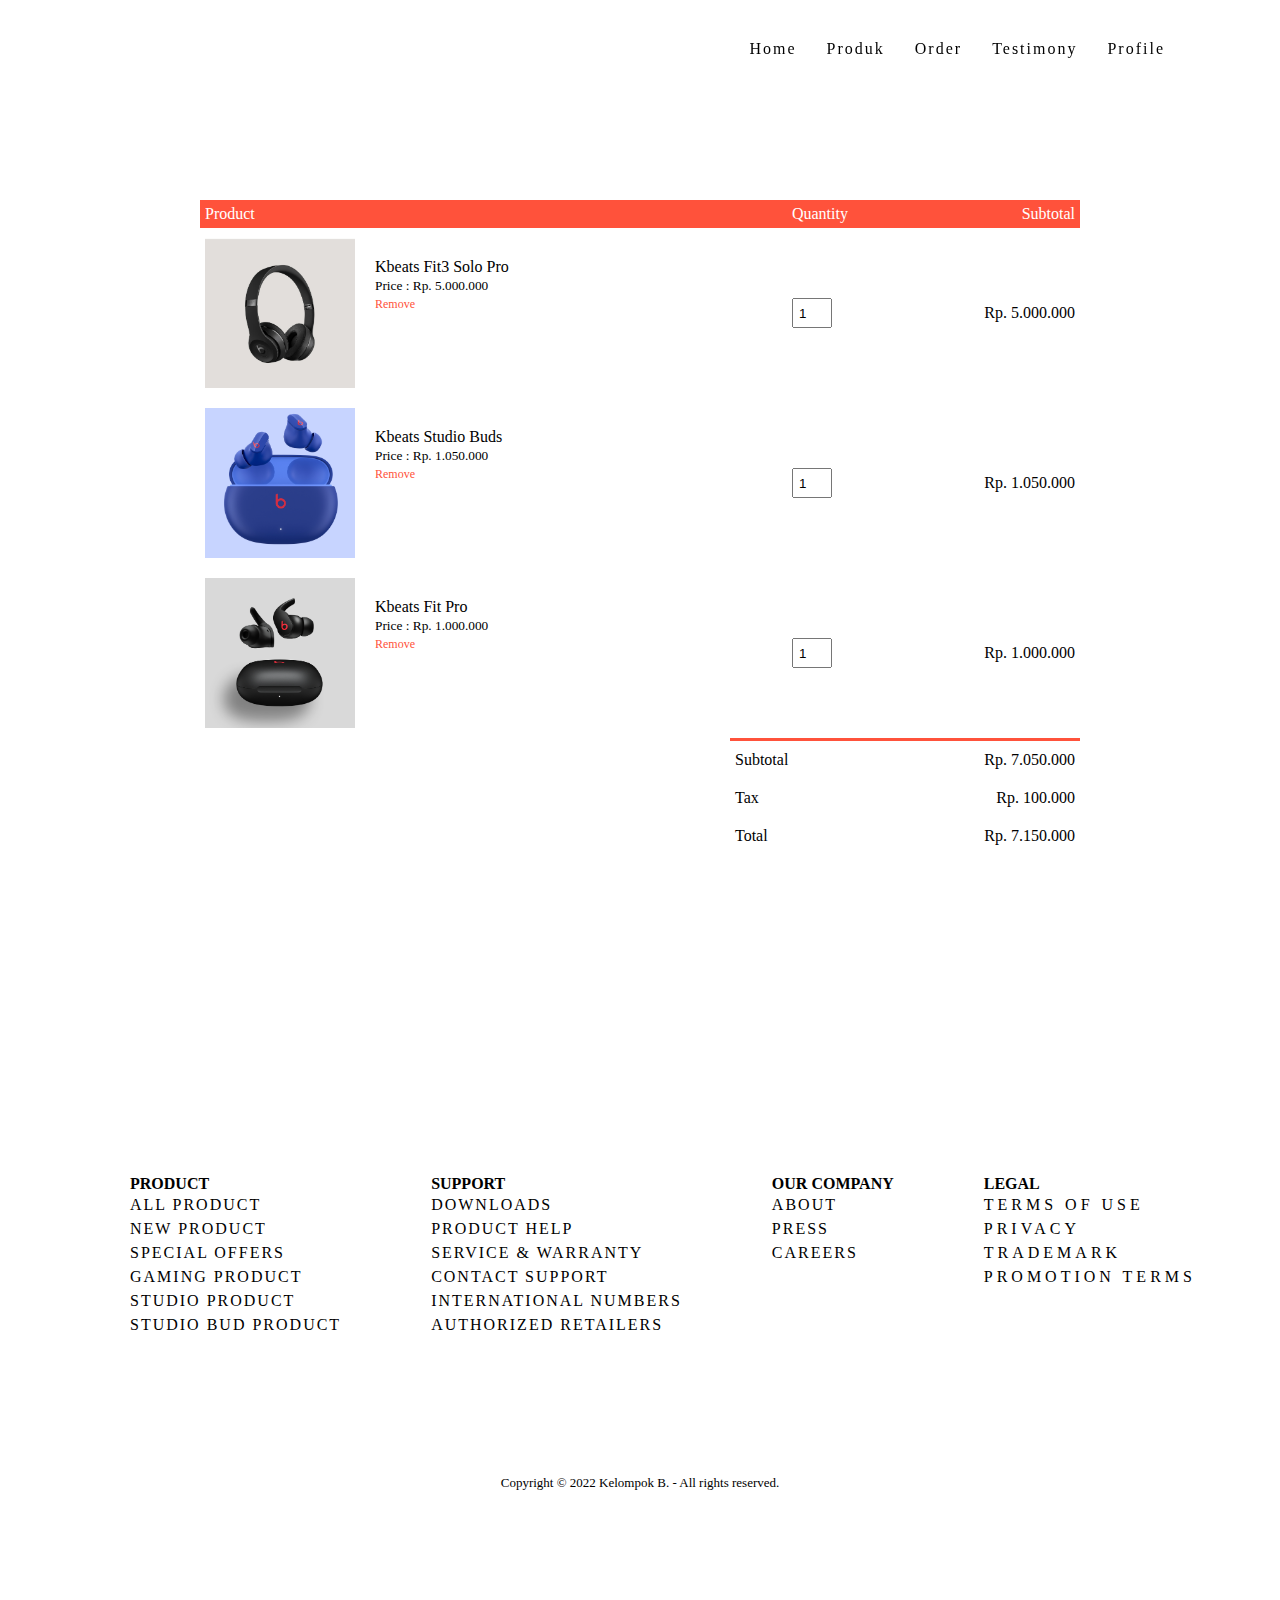
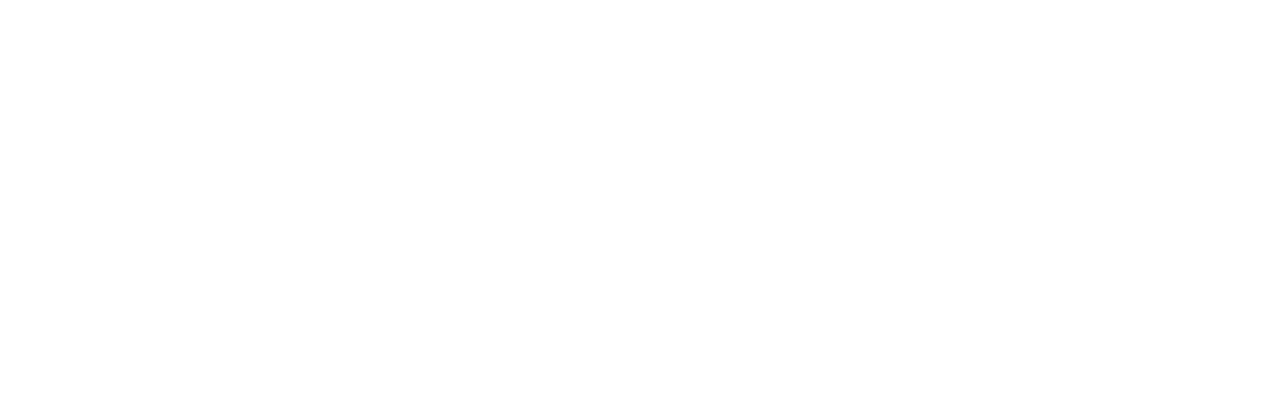
<file: order.html>
<!DOCTYPE html>
<html lang="en">

<head>
    <meta charset="UTF-8">
    <meta http-equiv="X-UA-Compatible" content="IE=edge">
    <meta name="viewport" content="width=device-width, initial-scale=1.0">
    <link rel="stylesheet" href="order.css">
    <title>e-commerce | website</title>
</head>

<body>
    <header>
        <h1 class="logo"> <a href=""></a></h1>
        <ul>
            <li><a href="index.html">Home</a></li>
            <li><a href="product.html">Produk</a></li>
            <li><a href="order.html">Order</a></li>
            <li><a href="testimony.html">Testimony</a></li>
            <li><a href="profile.html">Profile</a></li>
        </ul>
    </header>
    <script src="https://code.jquery.com/jquery-3.6.0.js"></script>
    <script>
        $(window).scroll(function () {
            if ($(window).scrollTop()) {
                $("header").addClass("black")
            }
            else {
                $("header").removeClass("black")
            }
        })

    </script>
    <div class="small-container cart-page">
        <table>
            <tr>
                <th>Product</th>
                <th>Quantity</th>
                <th>Subtotal</th>
            </tr>
            <tr>
                <td>
                    <div class="cart-info">
                        <img src="image/pro3.png" alt="">
                        <div class="productname">
                            <p>Kbeats Fit3 Solo Pro</p>
                            <small>Price : Rp. 5.000.000</small>
                            <br>
                            <a href="">Remove</a>
                        </div>
                    </div>
                </td>
                <td><input type="number" value="1"></td>
                <td>Rp. 5.000.000</td>
            </tr>
            <tr>
                <td>
                    <div class="cart-info">
                        <img src="image/pro2.png" alt="">
                        <div class="productname">
                            <p>Kbeats Studio Buds</p>
                            <small>Price : Rp. 1.050.000</small>
                            <br>
                            <a href="">Remove</a>
                        </div>
                    </div>
                </td>
                <td><input type="number" value="1"></td>
                <td>Rp. 1.050.000</td>
            </tr>
            <tr>
                <td>
                    <div class="cart-info">
                        <img src="image/pro.png" alt="">
                        <div class="productname">
                            <p>Kbeats Fit Pro</p>
                            <small>Price : Rp. 1.000.000</small>
                            <br>
                            <a href="">Remove</a>
                        </div>
                    </div>
                </td>
                <td><input type="number" value="1"></td>
                <td>Rp. 1.000.000</td>
            </tr>
        </table>
        <div class="totalprice">
            <table>
                <tr>
                    <td>Subtotal </td>
                    <td>Rp. 7.050.000</td>
                </tr>
                <tr>
                    <td>Tax</td>
                    <td>Rp. 100.000</td>
                </tr>
                <tr>
                    <td>Total</td>
                    <td>Rp. 7.150.000</td>
                </tr>
            </table>
        </div>
    </div>

    <!-- footer-->
    <div class="footer">
        <div class="produk">
            <ul>
                <li><b>PRODUCT</b></li>
                <li><a href="">ALL PRODUCT</a></li>
                <li><a href="">NEW PRODUCT</a></li>
                <li><a href="">SPECIAL OFFERS</a></li>
                <li><a href="">GAMING PRODUCT</a></li>
                <li><a href="">STUDIO PRODUCT</a></li>
                <li><a href="">STUDIO BUD PRODUCT</a></li>
            </ul>
        </div>
        <div class="produk2">
            <ul>
                <li><b>SUPPORT</b></li>
                <li><a href="">DOWNLOADS</a></li>
                <li><a href="">PRODUCT HELP</a></li>
                <li><a href="">SERVICE & WARRANTY</a></li>
                <li><a href="">CONTACT SUPPORT</a></li>
                <li><a href="">INTERNATIONAL NUMBERS</a></li>
                <li><a href="">AUTHORIZED RETAILERS</a></li>
            </ul>
        </div>
        <div class="produk3">
            <ul>
                <li><b>OUR COMPANY</b></li>
                <li><a href="">ABOUT</a></li>
                <li><a href="">PRESS</a></li>
                <li><a href="">CAREERS</a></li>
            </ul>
        </div>
        <div class="produk4">
            <ul>
                <li> <b>LEGAL</b></li>
                <li> <a href="">TERMS OF USE</a></li>
                <li> <a href=""> PRIVACY</a></li>
                <li> <a href="">TRADEMARK</a></li>
                <li> <a href="">PROMOTION TERMS</a></li>
            </ul>
        </div>
    </div>
</body>
<footer>
    <p>Copyright © 2022 Kelompok B. - All rights reserved.</p>
</footer>



</html>
</file>
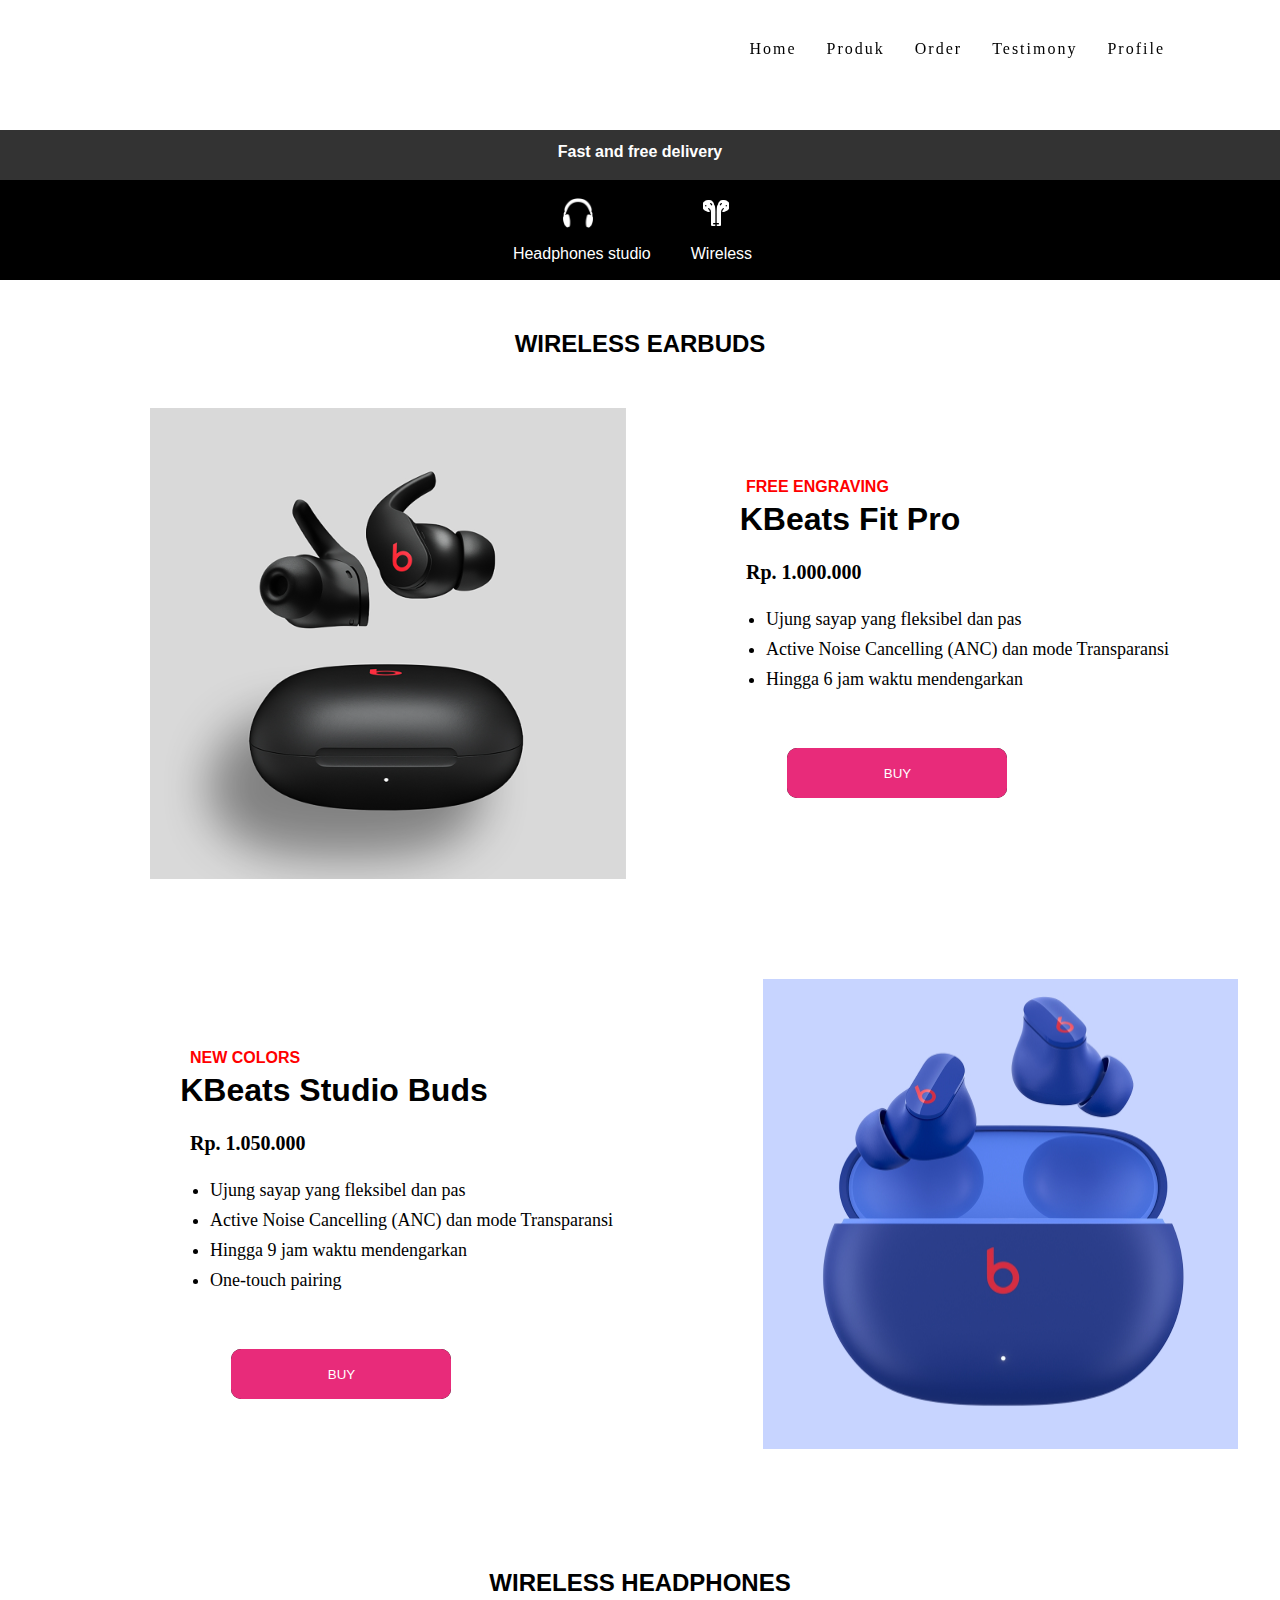
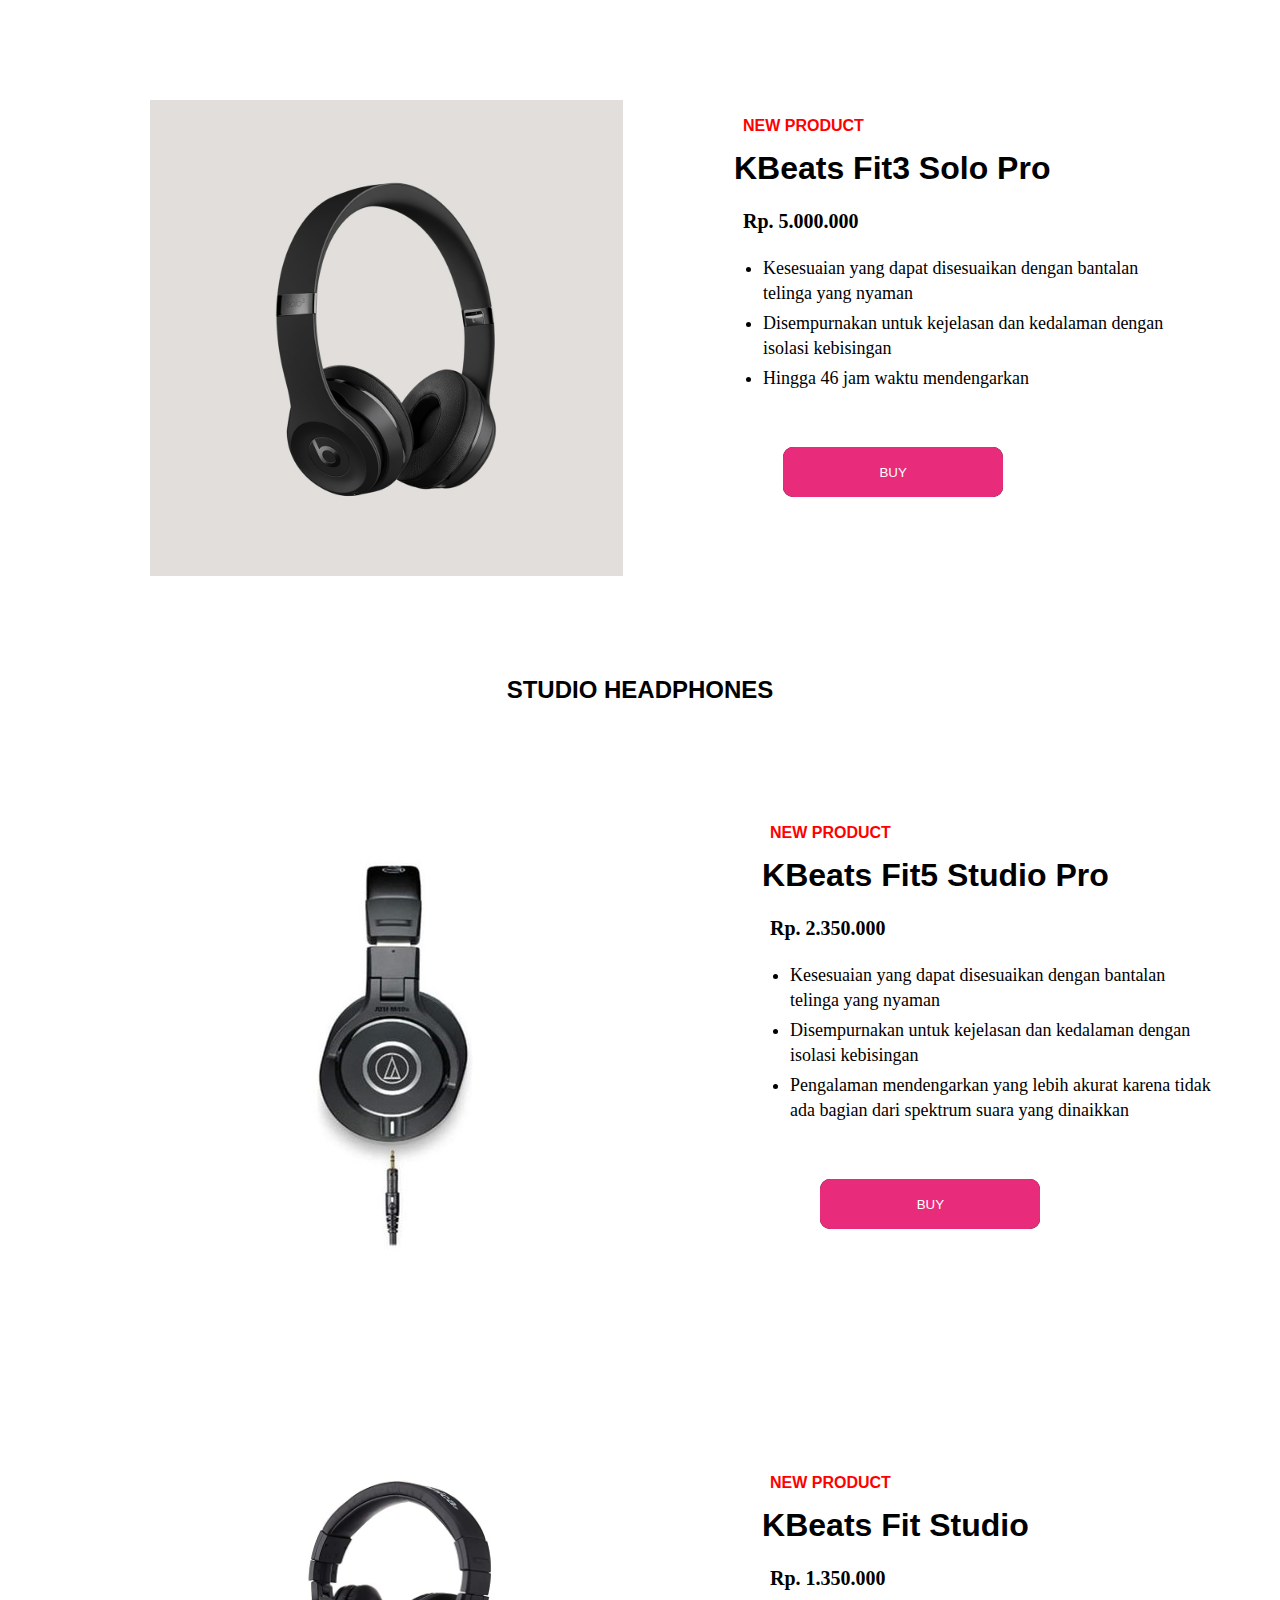
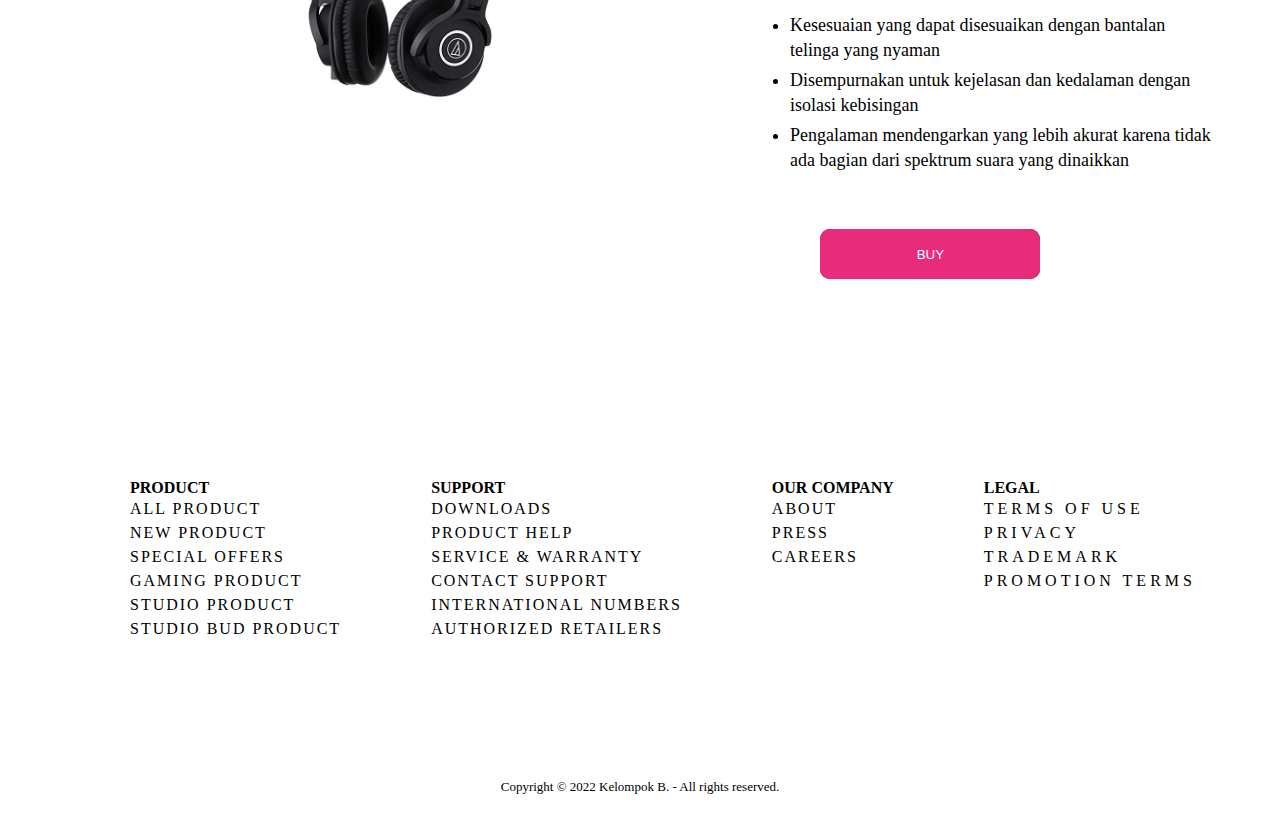
<file: product.html>
<!DOCTYPE html>
<html lang="en">

<head>
    <meta charset="UTF-8">
    <meta http-equiv="X-UA-Compatible" content="IE=edge">
    <meta name="viewport" content="width=device-width, initial-scale=1.0">
    <link rel="stylesheet" href="product.css">
    <title>e-commerce | website</title>
</head>

<body>
    <header>
        <h1 class="logo"> <a href=""></a></h1>
        <ul>
            <li><a href="index.html">Home</a></li>
            <li><a href="product.html">Produk</a></li>
            <li><a href="order.html">Order</a></li>
            <li><a href="testimony.html">Testimony</a></li>
            <li><a href="profile.html">Profile</a></li>
        </ul>
    </header>
    <script src="https://code.jquery.com/jquery-3.6.0.js"></script>
    <script>
        $(window).scroll(function () {
            if ($(window).scrollTop()) {
                $("header").addClass("black")
            }
            else {
                $("header").removeClass("black")
            }
        })

    </script>
    <div class="fast">
        <p><b>Fast and free delivery</b></p>
    </div>
    <div class="produkct">
        <div class="studio">
            <img src="image/headphones-2-512.png" alt="">
            <p>Headphones studio</p>
        </div>
        <div class="wireless">
            <img src="image/earbuds.png" alt="">
            <p>Wireless</p>
        </div>
    </div>
    <div class="produkearbuds">
        <h2>WIRELESS EARBUDS</h2>
        <div class="produk1">
            <img src="image/pro.png" alt="">
            <div class="text">
                <h4><b>FREE ENGRAVING</b></h4>
                <h2><b>KBeats Fit Pro</b></h2>
                <br>
                <p><b>Rp. 1.000.000</b></p>
                <br>
                <ul>
                    <li>Ujung sayap yang fleksibel dan pas</li>
                    <li>Active Noise Cancelling (ANC) dan mode Transparansi</li>
                    <li>Hingga 6 jam waktu mendengarkan</li>
                </ul>
                <br><br>
                <div class="button1">
                    <button class="glow-on-hover" type="button">BUY</button>
                </div>
            </div>
        </div>
    </div>
    <div class="produkearbuds1">
        <div class="produkk">
            <div class="text">
                <h4><b>NEW COLORS</b></h4>
                <h2><b>KBeats Studio Buds</b></h2>
                <br>
                <p><b>Rp. 1.050.000</b></p>
                <br>
                <ul>
                    <li>Ujung sayap yang fleksibel dan pas</li>
                    <li>Active Noise Cancelling (ANC) dan mode Transparansi</li>
                    <li>Hingga 9 jam waktu mendengarkan</li>
                    <li>One-touch pairing</li>
                </ul>
                <br><br>
                <div class="button1">
                    <button class="glow-on-hover" type="button">BUY</button>
                </div>
            </div>
            <img src="image/pro2.png" alt="">
        </div>
    </div>
    <div class="produkearbuds3">
        <h2>WIRELESS HEADPHONES</h2>
        <div class="produk1">
            <img src="image/pro3.png" alt="">
            <div class="text">
                <h4><b>NEW PRODUCT</b></h4>
                <h2><b>KBeats Fit3 Solo Pro</b></h2>
                <br>
                <p><b>Rp. 5.000.000</b></p>
                <br>
                <ul>
                    <li>Kesesuaian yang dapat disesuaikan dengan bantalan <br> telinga yang nyaman</li>
                    <li>Disempurnakan untuk kejelasan dan kedalaman dengan <br> isolasi kebisingan</li>
                    <li>Hingga 46 jam waktu mendengarkan</li>
                </ul>
                <br><br>
                <div class="button1">
                    <button class="glow-on-hover" type="button">BUY</button>
                </div>
            </div>
        </div>
    </div>
    <div class="produkearbuds4">
        <h2>STUDIO HEADPHONES</h2>
        <div class="produk1">
            <img src="image/pro4.jpg" alt="">
            <div class="text">
                <h4><b>NEW PRODUCT</b></h4>
                <h2><b>KBeats Fit5 Studio Pro</b></h2>
                <br>
                <p><b>Rp. 2.350.000</b></p>
                <br>
                <ul>
                    <li>Kesesuaian yang dapat disesuaikan dengan bantalan <br> telinga yang nyaman</li>
                    <li>Disempurnakan untuk kejelasan dan kedalaman dengan <br> isolasi kebisingan</li>
                    <li>Pengalaman mendengarkan yang lebih akurat karena tidak <br> ada bagian dari spektrum suara yang
                        dinaikkan</li>
                </ul>
                <br><br>
                <div class="button1">
                    <button class="glow-on-hover" type="button">BUY</button>
                </div>
            </div>
        </div>
    </div>
    <div class="produkearbuds5">
        <div class="produk1">
            <img src="image/pro5.jpg" alt="">
            <div class="text">
                <h4><b>NEW PRODUCT</b></h4>
                <h2><b>KBeats Fit Studio </b></h2>
                <br>
                <p><b>Rp. 1.350.000</b></p>
                <br>
                <ul>
                    <li>Kesesuaian yang dapat disesuaikan dengan bantalan <br> telinga yang nyaman</li>
                    <li>Disempurnakan untuk kejelasan dan kedalaman dengan <br> isolasi kebisingan</li>
                    <li>Pengalaman mendengarkan yang lebih akurat karena tidak <br> ada bagian dari spektrum suara yang
                        dinaikkan</li>
                </ul>
                <br><br>
                <div class="button1">
                    <button class="glow-on-hover" type="button">BUY</button>
                </div>
            </div>
        </div>
    </div>

    </div>
    <div class="footer">
        <div class="produk">
            <ul>
                <li><b>PRODUCT</b></li>
                <li><a href="">ALL PRODUCT</a></li>
                <li><a href="">NEW PRODUCT</a></li>
                <li><a href="">SPECIAL OFFERS</a></li>
                <li><a href="">GAMING PRODUCT</a></li>
                <li><a href="">STUDIO PRODUCT</a></li>
                <li><a href="">STUDIO BUD PRODUCT</a></li>
            </ul>
        </div>
        <div class="produk2">
            <ul>
                <li><b>SUPPORT</b></li>
                <li><a href="">DOWNLOADS</a></li>
                <li><a href="">PRODUCT HELP</a></li>
                <li><a href="">SERVICE & WARRANTY</a></li>
                <li><a href="">CONTACT SUPPORT</a></li>
                <li><a href="">INTERNATIONAL NUMBERS</a></li>
                <li><a href="">AUTHORIZED RETAILERS</a></li>
            </ul>
        </div>
        <div class="produk3">
            <ul>
                <li><b>OUR COMPANY</b></li>
                <li><a href="">ABOUT</a></li>
                <li><a href="">PRESS</a></li>
                <li><a href="">CAREERS</a></li>
            </ul>
        </div>
        <div class="produk4">
            <ul>
                <li> <b>LEGAL</b></li>
                <li> <a href="">TERMS OF USE</a></li>
                <li> <a href=""> PRIVACY</a></li>
                <li> <a href="">TRADEMARK</a></li>
                <li> <a href="">PROMOTION TERMS</a></li>
            </ul>
        </div>

    </div>
</body>
<footer>
    <p>Copyright © 2022 Kelompok B. - All rights reserved.</p>
</footer>

</html>
</file>
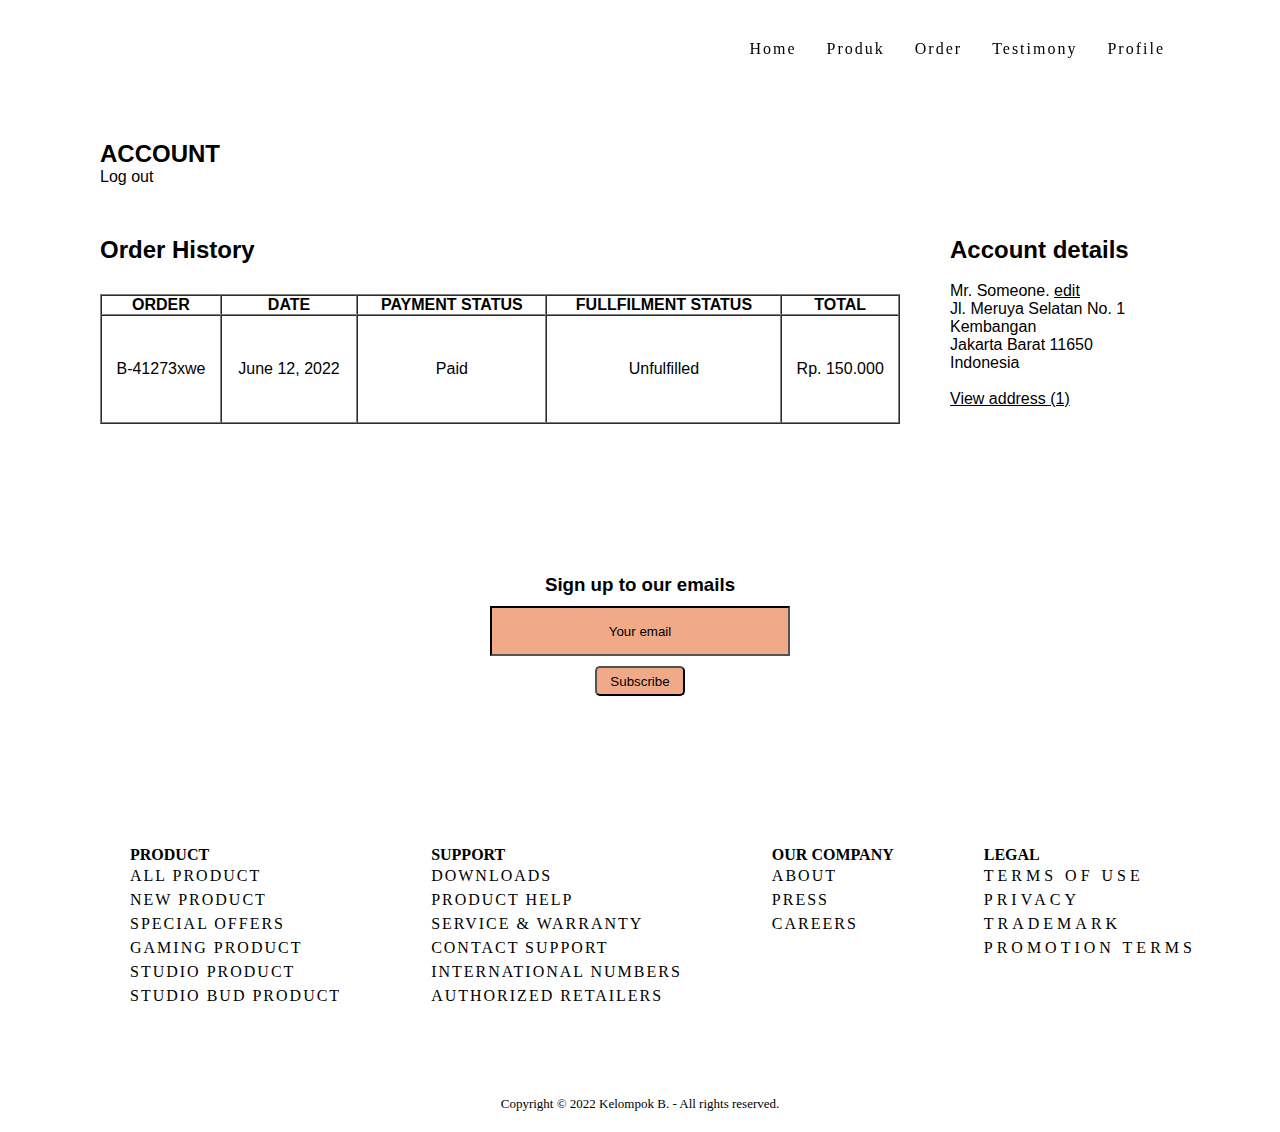
<file: profile.html>
<!DOCTYPE html>
<html lang="en">

<head>
    <meta charset="UTF-8">
    <meta http-equiv="X-UA-Compatible" content="IE=edge">
    <meta name="viewport" content="width=device-width, initial-scale=1.0">
    <link rel="stylesheet" href="profile.css">
    <title>e-commerce | website</title>
</head>

<body>
    <header>
        <h1 class="logo"> <a href=""></a></h1>
        <ul>
            <li><a href="index.html">Home</a></li>
            <li><a href="product.html">Produk</a></li>
            <li><a href="order.html">Order</a></li>
            <li><a href="testimony.html">Testimony</a></li>
            <li><a href="profile.html">Profile</a></li>
        </ul>
    </header>
    <script src="https://code.jquery.com/jquery-3.6.0.js"></script>
    <script>
        $(window).scroll(function () {
            if ($(window).scrollTop()) {
                $("header").addClass("black")
            }
            else {
                $("header").removeClass("black")
            }
        })

    </script>
    <div class="account">
        <div class="log">
            <h2>ACCOUNT</h2>
            <a href="">Log out</a>
        </div>
        <div class="class">
            <div class="order">
                <h2><b>Order History</b></h2>
                <table border="1" cellspacing="0" cellpadding="5">
                    <thead>
                        <tr>
                            <th>ORDER</th>
                            <th>DATE</th>
                            <th>PAYMENT STATUS</th>
                            <th>FULLFILMENT STATUS</th>
                            <th>TOTAL</th>
                        </tr>
                    </thead>
                    <tbody>
                        <tr>
                            <td>B-41273xwe</td>
                            <td>June 12, 2022</td>
                            <td>Paid</td>
                            <td>Unfulfilled</td>
                            <td>Rp. 150.000</td>
                        </tr>
                    </tbody>
                </table>
            </div>
            <div class="details">
                <h2><b>Account details</b></h2>
                <br>
                <p>Mr. Someone. <a href="">edit</a> </p>
                <p>Jl. Meruya Selatan No. 1 Kembangan</p>
                <p>Jakarta Barat 11650</p>
                <p>Indonesia</p>
                <br>
                <a href="">View address (1)</a>

            </div>
        </div>
    </div>
    <div class="form">
        <div class="form1">
            <h3>Sign up to our emails</h3>
            <input type="text" placeholder="Your email" />
        </div>
        <div class="submit">
            <input type="submit" value="Subscribe">
        </div>
    </div>
    <div class="footer">
        <div class="produk">
            <ul>
                <li><b>PRODUCT</b></li>
                <li><a href="">ALL PRODUCT</a></li>
                <li><a href="">NEW PRODUCT</a></li>
                <li><a href="">SPECIAL OFFERS</a></li>
                <li><a href="">GAMING PRODUCT</a></li>
                <li><a href="">STUDIO PRODUCT</a></li>
                <li><a href="">STUDIO BUD PRODUCT</a></li>
            </ul>
        </div>
        <div class="produk2">
            <ul>
                <li><b>SUPPORT</b></li>
                <li><a href="">DOWNLOADS</a></li>
                <li><a href="">PRODUCT HELP</a></li>
                <li><a href="">SERVICE & WARRANTY</a></li>
                <li><a href="">CONTACT SUPPORT</a></li>
                <li><a href="">INTERNATIONAL NUMBERS</a></li>
                <li><a href="">AUTHORIZED RETAILERS</a></li>
            </ul>
        </div>
        <div class="produk3">
            <ul>
                <li><b>OUR COMPANY</b></li>
                <li><a href="">ABOUT</a></li>
                <li><a href="">PRESS</a></li>
                <li><a href="">CAREERS</a></li>
            </ul>
        </div>
        <div class="produk4">
            <ul>
                <li> <b>LEGAL</b></li>
                <li> <a href="">TERMS OF USE</a></li>
                <li> <a href=""> PRIVACY</a></li>
                <li> <a href="">TRADEMARK</a></li>
                <li> <a href="">PROMOTION TERMS</a></li>
            </ul>
        </div>

    </div>
</body>
<footer>
    <p>Copyright © 2022 Kelompok B. - All rights reserved.</p>
</footer>

</html>
</file>
<file: order.css>
* {
    margin: 0%;
    padding: 0%;
    box-sizing: border-box;

}

body {
    min-height: 200vh;
    background: #fff;
}

header {
    position: fixed;
    top: 0%;
    left: 0%;
    width: 100%;
    display: flex;
    justify-content: space-between;
    align-items: center;
    transition: 0.6s;
    padding: 40px 100px;
    z-index: 100000;
}

header .logo {
    position: relative;
    font-weight: 700;
    color: #000;
    text-decoration: none;
    font-size: 2em;
    text-transform: uppercase;
    letter-spacing: 2px;
    transition: 0.5s;
}

header .logo a {
    text-decoration: none;
    color: #000;
}

header ul {
    position: relative;
    display: flex;
    justify-content: center;
    align-items: center;
}

header.black {
    background: #fff;
    height: 50px;
}

header ul li {
    position: relative;
    list-style: none;
}

header ul li a {
    position: relative;
    margin: 0 15px;
    text-decoration: none;
    letter-spacing: 2px;
    font-weight: 500px;
    transition: 0.6s;
    color: #000;
}

header ul li a:after {
    content: "";
    position: absolute;
    background-color: #dffc03;
    height: 3px;
    width: 0;
    left: 0;
    bottom: -10px;
    transition: 0.3s;

}

header ul li a:hover::after {
    width: 100%;

}

.cart-page {
    margin: 200px auto;
    margin-inline: 200px;
}

table {
    width: 100%;
    border-collapse: collapse;
}

.cart-info {
    display: flex;
    flex-wrap: wrap;
}

.cart-info img {
    width: 150px;
    height: 150px;
}

th {
    text-align: left;
    padding: 5px;
    color: #fff;
    background: #ff523b;
    font-weight: normal;
}

td {
    padding: 10px 5px;
}

td input {
    width: 40px;
    height: 30px;
    padding: 5px;

}

td a {
    color: #ff523b;
    font-size: 12px;
    text-decoration: none;
}

.productname {
    margin: 20px;
}

.totalprice {
    display: flex;
    justify-content: flex-end;
    padding-bottom: 20px;
}

.totalprice table {
    border-top: 3px solid #ff523b;
    width: 100%;
    max-width: 350px;
}

td:last-child {
    text-align: right;
}

th:last-child {
    text-align: right;
}


/* footer/ */
.footer {
    display: flex;
    flex-direction: row;
    background-color: #fff;
    height: 400px;
    color: #000;
}

.produk ul {
    margin-top: 100px;
    margin-left: 130px;

}

.produk ul li {
    position: relative;
    list-style: none;

}

.produk ul li a {
    line-height: 1.5em;
    text-decoration: none;
    letter-spacing: 2px;
    font-weight: 500px;
    transition: 0.6s;
    color: #000;
}

.footer .produk2 {
    margin-left: -260px;

}

.produk2 ul {
    margin-top: 100px;
    margin-left: 350px;

}

.produk2 ul li {
    position: relative;
    list-style: none;

}

.produk2 ul li a {
    line-height: 1.5em;
    text-decoration: none;
    letter-spacing: 2px;
    font-weight: 500px;
    transition: 0.6s;
    color: #000;
}

.footer .produk3 {
    margin-left: -260px;

}

.produk3 ul {
    margin-top: 100px;
    margin-left: 350px;

}

.produk3 ul li {
    position: relative;
    list-style: none;

}

.produk3 ul li a {
    line-height: 1.5em;
    text-decoration: none;
    letter-spacing: 2px;
    font-weight: 500px;
    transition: 0.6s;
    color: #000;
}

.footer .produk4 {
    margin-left: -260px;

}

.produk4 ul {
    margin-top: 100px;
    margin-left: 350px;

}

.produk4 ul li {
    position: relative;
    list-style: none;

}

.produk4 ul li a {
    line-height: 1.5em;
    text-decoration: none;
    letter-spacing: 4px;
    font-weight: 500px;
    transition: 0.6s;
    color: #000;
}

.footer .produk a:after {
    content: "";
    position: absolute;
    background-color: #f6a7c8;
    height: 3px;
    width: 0;
    left: 0;
    bottom: 1px;
    transition: 0.3s;

}

.footer .produk a:hover::after {
    width: 100%;

}

.footer .produk2 a:after {
    content: "";
    position: absolute;
    background-color: #f6a7c8;
    height: 3px;
    width: 0;
    left: 0;
    bottom: 1px;
    transition: 0.3s;

}

.footer .produk2 a:hover::after {
    width: 100%;

}

.footer .produk3 a:after {
    content: "";
    position: absolute;
    background-color: #f6a7c8;
    height: 3px;
    width: 0;
    left: 0;
    bottom: 1px;
    transition: 0.3s;

}

.footer .produk3 a:hover::after {
    width: 100%;

}

.footer .produk4 a:after {
    content: "";
    position: absolute;
    background-color: #f6a7c8;
    height: 3px;
    width: 0;
    left: 0;
    bottom: 1px;
    transition: 0.3s;

}

.footer .produk4 a:hover::after {
    width: 100%;

}

footer {
    text-align: center;
    padding-bottom: 5px;
    font-size: small;
}
</file>
<file: product.css>
* {
    margin: 0%;
    padding: 0%;
    box-sizing: border-box;

}

body {
    min-height: 200vh;
    background: #fff;
}

header {
    position: fixed;
    top: 0%;
    left: 0%;
    width: 100%;
    display: flex;
    justify-content: space-between;
    align-items: center;
    transition: 0.6s;
    padding: 40px 100px;
    z-index: 100000;
}

header .logo {
    position: relative;
    font-weight: 700;
    color: #000;
    text-decoration: none;
    font-size: 2em;
    text-transform: uppercase;
    letter-spacing: 2px;
    transition: 0.5s;
}

header .logo a {
    text-decoration: none;
    color: #000;
}

header ul {
    position: relative;
    display: flex;
    justify-content: center;
    align-items: center;
}

header.black {
    background: #fff;
    height: 50px;
}

header ul li {
    position: relative;
    list-style: none;
}

header ul li a {
    position: relative;
    margin: 0 15px;
    text-decoration: none;
    letter-spacing: 2px;
    font-weight: 500px;
    transition: 0.6s;
    color: #000;
}

header ul li a:after {
    content: "";
    position: absolute;
    background-color: #dffc03;
    height: 3px;
    width: 0;
    left: 0;
    bottom: -10px;
    transition: 0.3s;

}

header ul li a:hover::after {
    width: 100%;

}

.fast {
    margin-top: 130px;
    text-align: center;
    background-color: #333333;
    height: 50px;
}

.fast p {
    padding-top: 13px;
    color: #fff;
    font-family: 'Segoe UI', Tahoma, Geneva, Verdana, sans-serif;

}

.produkct {
    display: flex;
    flex-direction: row;
    background-color: #000;
    height: 100px;
    align-items: center;
    justify-content: center;
    padding-right: 15px;
}

.produkct .studio img {
    margin-left: 50px;
    width: 30px;
    height: 30px;
}

.produkct .studio p {
    padding-top: 13px;
    color: #fff;
    font-family: 'Segoe UI', Tahoma, Geneva, Verdana, sans-serif;

}

.produkct .wireless img {
    margin-left: 50px;
    width: 30px;
    height: 30px;
}

.produkct .wireless p {
    margin-left: 40px;
    padding-top: 13px;
    color: #fff;
    font-family: 'Segoe UI', Tahoma, Geneva, Verdana, sans-serif;

}

.produkearbuds h2 {
    margin-top: 50px;
    text-align: center;
    font-family: 'Segoe UI', Tahoma, Geneva, Verdana, sans-serif;
}

.produkearbuds .produk1 {
    display: flex;
    flex-direction: row;
}

.produkearbuds .produk1 img {
    margin-top: 50px;
    margin-left: 150px;
    padding-bottom: 50px;
}


.produkearbuds .produk1 .text h4 {
    margin-top: 120px;
    margin-left: 120px;
    font-family: 'Segoe UI', Tahoma, Geneva, Verdana, sans-serif;
    color: red;
}

.produkearbuds .produk1 .text h2 {
    margin-top: 5px;
    margin-left: -95px;
    font-size: xx-large;
    font-family: 'Segoe UI', Tahoma, Geneva, Verdana, sans-serif;
    color: black;
}

.produkearbuds .produk1 p {
    margin-top: 5px;
    margin-left: 120px;
    font-size: 20px;
    color: black;
}

.produkearbuds .produk1 ul li {
    margin-top: 5px;
    line-height: 25px;
    margin-left: 140px;
    font-size: large;
    color: black;
}

.button1 {
    margin-top: 20px;
    justify-content: center;
    align-items: center;
    align-content: center;
    display: flex;
    flex-direction: row;
    padding-bottom: 50px;
}

.glow-on-hover {
    width: 220px;
    height: 50px;
    border: none;
    outline: none;
    color: #fff;
    background: #000;
    cursor: pointer;
    position: relative;
    z-index: 0;
    border-radius: 10px;
}

.glow-on-hover:before {
    content: '';
    background: linear-gradient(45deg, #ff0000, #ff7300, #fffb00, #48ff00, #00ffd5, #002bff, #7a00ff, #ff00c8, #ff0000);
    position: absolute;
    top: -2px;
    left: -2px;
    background-size: 400%;
    z-index: -1;
    filter: blur(5px);
    width: calc(100% + 4px);
    height: calc(100% + 4px);
    animation: glowing 20s linear infinite;
    opacity: 0;
    transition: opacity .3s ease-in-out;
    border-radius: 10px;
}

.glow-on-hover:active {
    color: #000;

}

.glow-on-hover:active:after {
    background: transparent;
}

.glow-on-hover:hover:before {
    opacity: 1;
}

.glow-on-hover:after {
    z-index: -1;
    content: '';
    position: absolute;
    width: 100%;
    height: 100%;
    background: #e82b7a;
    left: 0;
    top: 0;
    border-radius: 10px;
}

@keyframes glowing {
    0% {
        background-position: 0 0;
    }

    50% {
        background-position: 400% 0;
    }

    100% {
        background-position: 0 0;
    }
}

.produkearbuds1 h2 {
    margin-top: 50px;
    text-align: center;
    font-family: 'Segoe UI', Tahoma, Geneva, Verdana, sans-serif;
}

.produkearbuds1 .produkk {
    display: flex;
    flex-direction: row;
    margin-left: 70px;
    padding-bottom: 70px;
}

.produkearbuds1 .produkk img {
    margin-top: 50px;
    margin-left: 150px;
}


.produkearbuds1 .produkk .text h4 {
    margin-top: 120px;
    margin-left: 120px;
    font-family: 'Segoe UI', Tahoma, Geneva, Verdana, sans-serif;
    color: red;
}

.produkearbuds1 .produkk .text h2 {
    margin-top: 5px;
    margin-left: -15px;
    font-size: xx-large;
    font-family: 'Segoe UI', Tahoma, Geneva, Verdana, sans-serif;
    color: black;
}

.produkearbuds1 .produkk p {
    margin-top: 5px;
    margin-left: 120px;
    font-size: 20px;
    color: black;
}

.produkearbuds1 .produkk ul li {
    margin-top: 5px;
    line-height: 25px;
    margin-left: 140px;
    font-size: large;
    color: black;
}

/* sty/ */
.produkearbuds3 h2 {
    margin-top: 50px;
    text-align: center;
    font-family: 'Segoe UI', Tahoma, Geneva, Verdana, sans-serif;
}

.produkearbuds3 .produk1 {
    display: flex;
    flex-direction: row;
}

.produkearbuds3 .produk1 img {
    margin-top: 100px;
    margin-left: 150px;
    padding-bottom: 50px;
}


.produkearbuds3 .produk1 .text h4 {
    margin-top: 120px;
    margin-left: 120px;
    font-family: 'Segoe UI', Tahoma, Geneva, Verdana, sans-serif;
    color: red;
}

.produkearbuds3 .produk1 .text h2 {
    margin-top: 15px;
    margin-left: -2px;
    font-size: xx-large;
    font-family: 'Segoe UI', Tahoma, Geneva, Verdana, sans-serif;
    color: black;
}

.produkearbuds3 .produk1 p {
    margin-top: 5px;
    margin-left: 120px;
    font-size: 20px;
    color: black;
}

.produkearbuds3 .produk1 ul li {
    margin-top: 5px;
    line-height: 25px;
    margin-left: 140px;
    font-size: large;
    color: black;
}

/* P */
.produkearbuds4 h2 {
    margin-top: 50px;
    text-align: center;
    font-family: 'Segoe UI', Tahoma, Geneva, Verdana, sans-serif;
}

.produkearbuds4 .produk1 {
    display: flex;
    flex-direction: row;
}

.produkearbuds4 .produk1 img {
    margin-top: 100px;
    margin-left: 150px;
    padding-bottom: 50px;
}


.produkearbuds4 .produk1 .text h4 {
    margin-top: 120px;
    margin-left: 120px;
    font-family: 'Segoe UI', Tahoma, Geneva, Verdana, sans-serif;
    color: red;
}

.produkearbuds4 .produk1 .text h2 {
    margin-top: 15px;
    margin-left: 10px;
    font-size: xx-large;
    font-family: 'Segoe UI', Tahoma, Geneva, Verdana, sans-serif;
    color: black;
}

.produkearbuds4 .produk1 p {
    margin-top: 5px;
    margin-left: 120px;
    font-size: 20px;
    color: black;
}

.produkearbuds4 .produk1 ul li {
    margin-top: 5px;
    line-height: 25px;
    margin-left: 140px;
    font-size: large;
    color: black;
}

/* p5 */
.produkearbuds5 h2 {
    margin-top: 10px;
    text-align: center;
    font-family: 'Segoe UI', Tahoma, Geneva, Verdana, sans-serif;
}

.produkearbuds5 .produk1 {
    display: flex;
    flex-direction: row;
}

.produkearbuds5 .produk1 img {
    width: 500px;
    height: 500px;
    margin-top: 10px;
    margin-left: 150px;
    padding-bottom: 50px;
}


.produkearbuds5 .produk1 .text h4 {
    margin-top: 120px;
    margin-left: 120px;
    font-family: 'Segoe UI', Tahoma, Geneva, Verdana, sans-serif;
    color: red;
}

.produkearbuds5 .produk1 .text h2 {
    margin-top: 15px;
    margin-left: -70px;
    font-size: xx-large;
    font-family: 'Segoe UI', Tahoma, Geneva, Verdana, sans-serif;
    color: black;
}

.produkearbuds5 .produk1 p {
    margin-top: 5px;
    margin-left: 120px;
    font-size: 20px;
    color: black;
}

.produkearbuds5 .produk1 ul li {
    margin-top: 5px;
    line-height: 25px;
    margin-left: 140px;
    font-size: large;
    color: black;
}


.footer {
    padding-top: 50px;
    display: flex;
    flex-direction: row;
    background-color: #fff;
    height: 350px;
    color: #000;
}

.produk ul {
    margin-top: 100px;
    margin-left: 130px;

}

.produk ul li {
    position: relative;
    list-style: none;

}

.produk ul li a {
    line-height: 1.5em;
    text-decoration: none;
    letter-spacing: 2px;
    font-weight: 500px;
    transition: 0.6s;
    color: #000;
}

.footer .produk2 {
    margin-left: -260px;

}

.produk2 ul {
    margin-top: 100px;
    margin-left: 350px;

}

.produk2 ul li {
    position: relative;
    list-style: none;

}

.produk2 ul li a {
    line-height: 1.5em;
    text-decoration: none;
    letter-spacing: 2px;
    font-weight: 500px;
    transition: 0.6s;
    color: #000;
}

.footer .produk3 {
    margin-left: -260px;

}

.produk3 ul {
    margin-top: 100px;
    margin-left: 350px;

}

.produk3 ul li {
    position: relative;
    list-style: none;

}

.produk3 ul li a {
    line-height: 1.5em;
    text-decoration: none;
    letter-spacing: 2px;
    font-weight: 500px;
    transition: 0.6s;
    color: #000;
}

.footer .produk4 {
    margin-left: -260px;

}

.produk4 ul {
    margin-top: 100px;
    margin-left: 350px;

}

.produk4 ul li {
    position: relative;
    list-style: none;

}

.produk4 ul li a {
    line-height: 1.5em;
    text-decoration: none;
    letter-spacing: 4px;
    font-weight: 500px;
    transition: 0.6s;
    color: #000;
}

.footer .produk a:after {
    content: "";
    position: absolute;
    background-color: #f6a7c8;
    height: 3px;
    width: 0;
    left: 0;
    bottom: 1px;
    transition: 0.3s;

}

.footer .produk a:hover::after {
    width: 100%;

}

.footer .produk2 a:after {
    content: "";
    position: absolute;
    background-color: #f6a7c8;
    height: 3px;
    width: 0;
    left: 0;
    bottom: 1px;
    transition: 0.3s;

}

.footer .produk2 a:hover::after {
    width: 100%;

}

.footer .produk3 a:after {
    content: "";
    position: absolute;
    background-color: #f6a7c8;
    height: 3px;
    width: 0;
    left: 0;
    bottom: 1px;
    transition: 0.3s;

}

.footer .produk3 a:hover::after {
    width: 100%;

}

.footer .produk4 a:after {
    content: "";
    position: absolute;
    background-color: #f6a7c8;
    height: 3px;
    width: 0;
    left: 0;
    bottom: 1px;
    transition: 0.3s;

}

.footer .produk4 a:hover::after {
    width: 100%;

}

footer {
    padding-top: 100px;
    background: #fff;
    text-align: center;
    padding-bottom: 20px;
    font-size: small;
}
</file>
<file: profile.css>
* {
    margin: 0%;
    padding: 0%;
    box-sizing: border-box;

}

body {
    background: #fff;
}

header {
    position: fixed;
    top: 0%;
    left: 0%;
    width: 100%;
    display: flex;
    justify-content: space-between;
    align-items: center;
    transition: 0.6s;
    padding: 40px 100px;
    z-index: 100000;
}

header .logo {
    position: relative;
    font-weight: 700;
    color: #000;
    text-decoration: none;
    font-size: 2em;
    text-transform: uppercase;
    letter-spacing: 2px;
    transition: 0.5s;
}

header .logo a {
    text-decoration: none;
    color: #000;
}

header ul {
    position: relative;
    display: flex;
    justify-content: center;
    align-items: center;
}

header.black {
    background: #fff;
    height: 50px;
}

header ul li {
    position: relative;
    list-style: none;
}

header ul li a {
    position: relative;
    margin: 0 15px;
    text-decoration: none;
    letter-spacing: 2px;
    font-weight: 500px;
    transition: 0.6s;
    color: #000;
}

header ul li a:after {
    content: "";
    position: absolute;
    background-color: #dffc03;
    height: 3px;
    width: 0;
    left: 0;
    bottom: -10px;
    transition: 0.3s;

}

header ul li a:hover::after {
    width: 100%;

}

.account {
    margin: 100px;
    margin-top: 140px;
    position: relative;
    font-family: 'Segoe UI', Tahoma, Geneva, Verdana, sans-serif;
}

.account .log a {
    text-decoration: none;
    color: #000;
}

.account .log a:after {
    content: "";
    position: absolute;
    background-color: #000;
    height: 3px;
    width: 0;
    left: 0;
    bottom: 230px;
    transition: 0.3s;

}

.account .log a:hover::after {
    width: 5%;

}

.account h2 {
    margin-top: 50px;
    font-size: x-large;
}

.class {
    display: flex;
    flex-direction: row;
}

table {
    width: 800px;
    height: 130px;
    margin-top: 30px;

}

table thead {
    height: 20px;

}

table tbody tr td {
    text-align: center;

}

.details {
    margin-left: 50px;
}

.details a {
    color: #000;
}

.form {
    margin-top: 150px;
    padding-bottom: 50px;
    text-align: center;
    font-family: 'Segoe UI', Tahoma, Geneva, Verdana, sans-serif;
}

.form .form1 input {
    margin-top: 10px;
    width: 300px;
    height: 50px;
    background-color: #F0AA88;
    border-color: #000;
    text-align: center;
    color: #000;

}

::placeholder {
    /* Chrome, Firefox, Opera, Safari 10.1+ */
    color: #000;
    opacity: 1;
    /* Firefox */
}

.form .submit input {
    margin-top: 10px;
    background-color: #F0AA88;
    width: 90px;
    height: 30px;
    border-radius: 5px;
    border-color: #000;
    text-align: center;
}

.footer {
    display: flex;
    flex-direction: row;
    background-color: #fff;
    height: 350px;
    color: #000;
}

.produk ul {
    margin-top: 100px;
    margin-left: 130px;

}

.produk ul li {
    position: relative;
    list-style: none;

}

.produk ul li a {
    line-height: 1.5em;
    text-decoration: none;
    letter-spacing: 2px;
    font-weight: 500px;
    transition: 0.6s;
    color: #000;
}

.footer .produk2 {
    margin-left: -260px;

}

.produk2 ul {
    margin-top: 100px;
    margin-left: 350px;

}

.produk2 ul li {
    position: relative;
    list-style: none;

}

.produk2 ul li a {
    line-height: 1.5em;
    text-decoration: none;
    letter-spacing: 2px;
    font-weight: 500px;
    transition: 0.6s;
    color: #000;
}

.footer .produk3 {
    margin-left: -260px;

}

.produk3 ul {
    margin-top: 100px;
    margin-left: 350px;

}

.produk3 ul li {
    position: relative;
    list-style: none;

}

.produk3 ul li a {
    line-height: 1.5em;
    text-decoration: none;
    letter-spacing: 2px;
    font-weight: 500px;
    transition: 0.6s;
    color: #000;
}

.footer .produk4 {
    margin-left: -260px;

}

.produk4 ul {
    margin-top: 100px;
    margin-left: 350px;

}

.produk4 ul li {
    position: relative;
    list-style: none;

}

.produk4 ul li a {
    line-height: 1.5em;
    text-decoration: none;
    letter-spacing: 4px;
    font-weight: 500px;
    transition: 0.6s;
    color: #000;
}

.footer .produk a:after {
    content: "";
    position: absolute;
    background-color: #f6a7c8;
    height: 3px;
    width: 0;
    left: 0;
    bottom: 1px;
    transition: 0.3s;

}

.footer .produk a:hover::after {
    width: 100%;

}

.footer .produk2 a:after {
    content: "";
    position: absolute;
    background-color: #f6a7c8;
    height: 3px;
    width: 0;
    left: 0;
    bottom: 1px;
    transition: 0.3s;

}

.footer .produk2 a:hover::after {
    width: 100%;

}

.footer .produk3 a:after {
    content: "";
    position: absolute;
    background-color: #f6a7c8;
    height: 3px;
    width: 0;
    left: 0;
    bottom: 1px;
    transition: 0.3s;

}

.footer .produk3 a:hover::after {
    width: 100%;

}

.footer .produk4 a:after {
    content: "";
    position: absolute;
    background-color: #f6a7c8;
    height: 3px;
    width: 0;
    left: 0;
    bottom: 1px;
    transition: 0.3s;

}

.footer .produk4 a:hover::after {
    width: 100%;

}

footer {
    background: #fff;
    text-align: center;
    padding-bottom: 20px;
    font-size: small;
}
</file>
